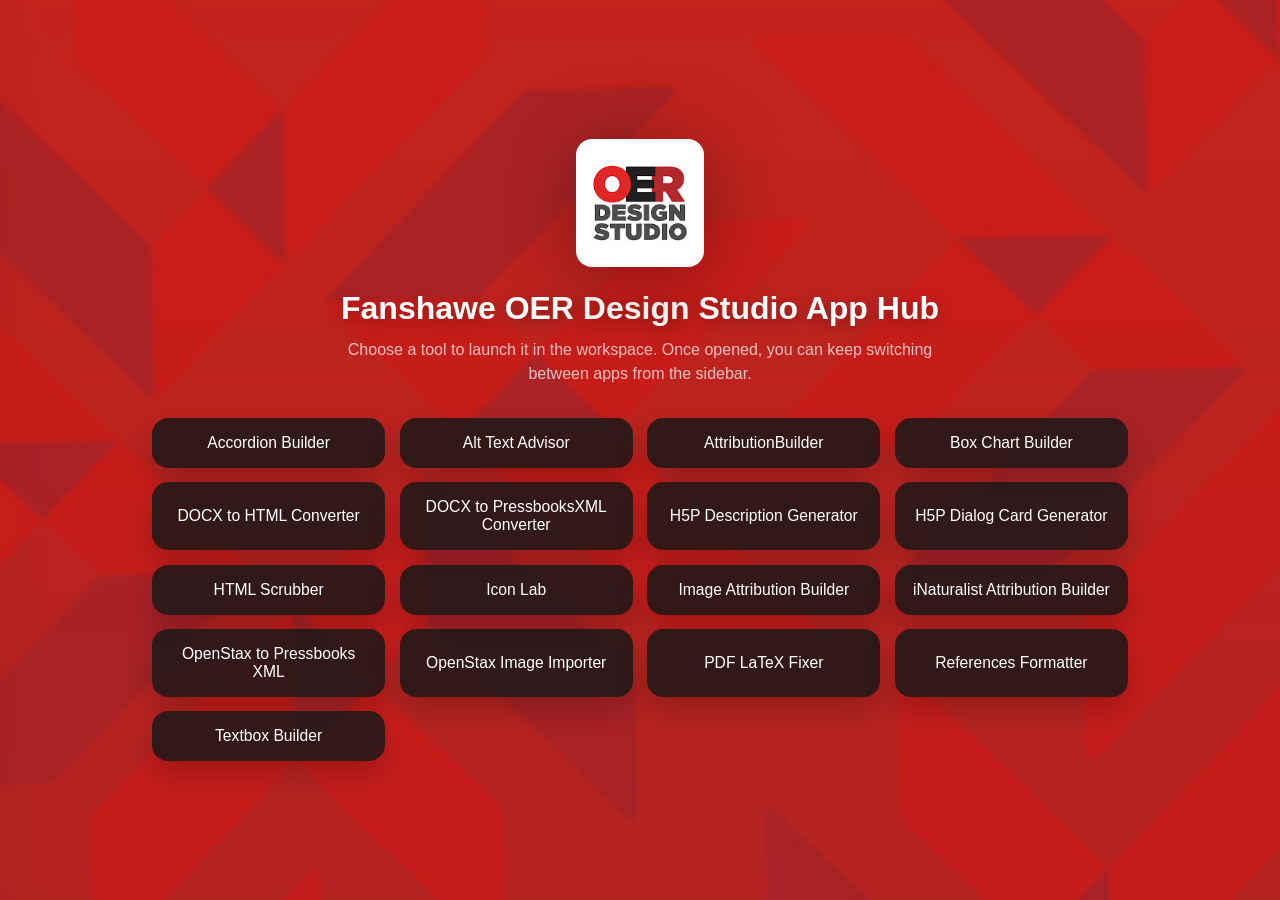
<file: index.html>
<!doctype html>
<!--
MIT License

Copyright (c) 2024 Jason Benoit

Permission is hereby granted, free of charge, to any person obtaining a copy
of this software and associated documentation files (the "Software"), to deal
in the Software without restriction, including without limitation the rights
to use, copy, modify, merge, publish, distribute, sublicense, and/or sell
copies of the Software, and to permit persons to whom the Software is
furnished to do so, subject to the following conditions:

The above copyright notice and this permission notice shall be included in all
copies or substantial portions of the Software.

THE SOFTWARE IS PROVIDED "AS IS", WITHOUT WARRANTY OF ANY KIND, EXPRESS OR
IMPLIED, INCLUDING BUT NOT LIMITED TO THE WARRANTIES OF MERCHANTABILITY,
FITNESS FOR A PARTICULAR PURPOSE AND NONINFRINGEMENT. IN NO EVENT SHALL THE
AUTHORS OR COPYRIGHT HOLDERS BE LIABLE FOR ANY CLAIM, DAMAGES OR OTHER
LIABILITY, WHETHER IN AN ACTION OF CONTRACT, TORT OR OTHERWISE, ARISING FROM,
OUT OF OR IN CONNECTION WITH THE SOFTWARE OR THE USE OR OTHER DEALINGS IN THE
SOFTWARE.
-->
<html lang="en">
  <head>
    <meta charset="UTF-8" />
    <title>AppHub - Fanshawe OER Design Studio</title>
    <meta author="Jason Benoit" />
    <meta name="viewport" content="width=device-width, initial-scale=1.0" />
    <link rel="shortcut icon" href="images/oer_logo.ico" />
    <link rel="stylesheet" href="css/style.css" />
    <!--[if lt IE 9]>
      <script src="http://html5shiv.googlecode.com/svn/trunk/html5.js"></script>
    <![endif]-->
    <script src="js/index.js"></script>
  </head>
  <body onload="startup()">
    <div class="app-shell">
      <aside class="sidebar">
        <button
          class="sidebar-close"
          id="close-sidebar"
          type="button"
          aria-label="Close menu"
        >
          Close
        </button>
        <div class="brand" data-reload-home>
          <span class="side-menu-reload">
            <img class="brand-logo" src="images/oer_logo.png" alt="" />
            <span class="brand-text">
              <span class="brand-title">
                <span class="brand-title-main">Fanshawe</span>
                <span class="brand-title-sub">OER Design Studio</span>
              </span>
              <span class="brand-subtitle">App Hub</span>
            </span>
          </span>
        </div>
        <nav class="app-nav" aria-label="Applications">
          <button
            class="app-button"
            type="button"
            data-app-url="AccordionBuilder"
          >
            Accordion Builder
          </button>
          <button
            class="app-button"
            type="button"
            data-app-url="alt-text-advisor"
          >
            Alt Text Advisor
          </button>
          <button
            class="app-button"
            type="button"
            data-app-url="AttributionBuilder-Online"
          >
            AttributionBuilder
          </button>
          <button
            class="app-button"
            type="button"
            data-app-url="BoxChartBuilder"
          >
            Box Chart Builder
          </button>
          <button
            class="app-button"
            type="button"
            data-app-url="https://fanshawe-oer-design-studio.github.io/docx-to-html-converter/"
          >
            DOCX to HTML Converter
          </button>
          <button class="app-button" type="button" data-app-url="docx2pb-xml">
            DOCX to PressbooksXML Converter
          </button>
          <button
            class="app-button"
            type="button"
            data-app-url="https://h5p-text-description-generator-production-4448.up.railway.app/?v=3"
          >
            H5P Description Generator
          </button>
          <button
            class="app-button"
            type="button"
            data-app-url="h5p-dialog-card-generator"
          >
            H5P Dialog Card Generator
          </button>
          <button class="app-button" type="button" data-app-url="HTML-Scrubber">
            HTML Scrubber
          </button>
          <button class="app-button" type="button" data-app-url="icon-lab">
            Icon Lab
          </button>
          <button
            class="app-button"
            type="button"
            data-app-url="https://pressbooks-image-attributionbuilder-production.up.railway.app/"
          >
            Image Attribution Builder
          </button>
          <button
            class="app-button"
            type="button"
            data-app-url="inaturalist-attribution-builder"
          >
            iNaturalist Attribution Builder
          </button>
          <button
            class="app-button"
            type="button"
            data-app-url="https://openstax-to-pressbooks-xml-production.up.railway.app/"
          >
            OpenStax to Pressbooks XML
          </button>
          <button
            class="app-button"
            type="button"
            data-app-url="https://openstax-image-importer-production.up.railway.app/"
          >
            OpenStax Image Importer
          </button>
          <button
            class="app-button"
            type="button"
            data-app-url="Pressbooks-PDF-LaTeX-Fixer"
          >
            PDF LaTeX Fixer
          </button>
          <button
            class="app-button"
            type="button"
            data-app-url="ReferencesFormatter"
          >
            References Formatter
          </button>
          <button
            class="app-button"
            type="button"
            data-app-url="Textbox-Builder"
          >
            Textbox Builder
          </button>
        </nav>
      </aside>
      <main class="content-panel">
        <div class="mobile-topbar">
          <button
            class="menu-toggle"
            id="menu-toggle"
            type="button"
            aria-label="Open app menu"
          >
            Menu
          </button>
          <button
            class="mobile-title-button"
            type="button"
            data-reload-home
            aria-label="Reload App Hub home"
          >
            <img class="mobile-logo" src="images/oer_logo.png" alt="" />
            <span class="mobile-title">Fanshawe OER Design Studio App Hub</span>
          </button>
        </div>
        <section class="home-view" aria-label="App Hub home">
          <div class="home-card">
            <button
              class="home-logo-button"
              type="button"
              data-reload-home
              aria-label="Reload App Hub home"
            >
              <img
                class="home-logo"
                src="images/oer_logo.png"
                alt="Fanshawe OER Design Studio logo"
              />
            </button>
            <h1 class="home-title">Fanshawe OER Design Studio App Hub</h1>
            <p class="home-subtitle">
              Choose a tool to launch it in the workspace. Once opened, you can
              keep switching between apps from the sidebar.
            </p>
            <div class="home-grid">
              <button
                class="home-app-button"
                type="button"
                data-app-url="AccordionBuilder"
              >
                Accordion Builder
              </button>
              <button
                class="home-app-button"
                type="button"
                data-app-url="alt-text-advisor"
              >
                Alt Text Advisor
              </button>
              <button
                class="home-app-button"
                type="button"
                data-app-url="AttributionBuilder-Online"
              >
                AttributionBuilder
              </button>
              <button
                class="home-app-button"
                type="button"
                data-app-url="BoxChartBuilder"
              >
                Box Chart Builder
              </button>
              <button
                class="home-app-button"
                type="button"
                data-app-url="https://fanshawe-oer-design-studio.github.io/docx-to-html-converter/"
              >
                DOCX to HTML Converter
              </button>
              <button
                class="home-app-button"
                type="button"
                data-app-url="docx2pb-xml"
              >
                DOCX to PressbooksXML Converter
              </button>
              <button
                class="home-app-button"
                type="button"
                data-app-url="https://h5p-text-description-generator-production-4448.up.railway.app/?v=3"
              >
                H5P Description Generator
              </button>
              <button
                class="home-app-button"
                type="button"
                data-app-url="h5p-dialog-card-generator"
              >
                H5P Dialog Card Generator
              </button>
              <button
                class="home-app-button"
                type="button"
                data-app-url="HTML-Scrubber"
              >
                HTML Scrubber
              </button>
              <button
                class="home-app-button"
                type="button"
                data-app-url="icon-lab"
              >
                Icon Lab
              </button>
              <button
                class="home-app-button"
                type="button"
                data-app-url="https://pressbooks-image-attributionbuilder-production.up.railway.app/"
              >
                Image Attribution Builder
              </button>
              <button
                class="home-app-button"
                type="button"
                data-app-url="inaturalist-attribution-builder"
              >
                iNaturalist Attribution Builder
              </button>
              <button
                class="home-app-button"
                type="button"
                data-app-url="https://openstax-to-pressbooks-xml-production.up.railway.app/"
              >
                OpenStax to Pressbooks XML
              </button>
              <button
                class="home-app-button"
                type="button"
                data-app-url="https://openstax-image-importer-production.up.railway.app/"
              >
                OpenStax Image Importer
              </button>
              <button
                class="home-app-button"
                type="button"
                data-app-url="Pressbooks-PDF-LaTeX-Fixer"
              >
                PDF LaTeX Fixer
              </button>
              <button
                class="home-app-button"
                type="button"
                data-app-url="ReferencesFormatter"
              >
                References Formatter
              </button>
              <button
                class="home-app-button"
                type="button"
                data-app-url="Textbox-Builder"
              >
                Textbox Builder
              </button>
            </div>
          </div>
        </section>
        <iframe id="main-frame" src="about:blank" title="App viewer"></iframe>
      </main>
    </div>
  </body>
</html>
</file>
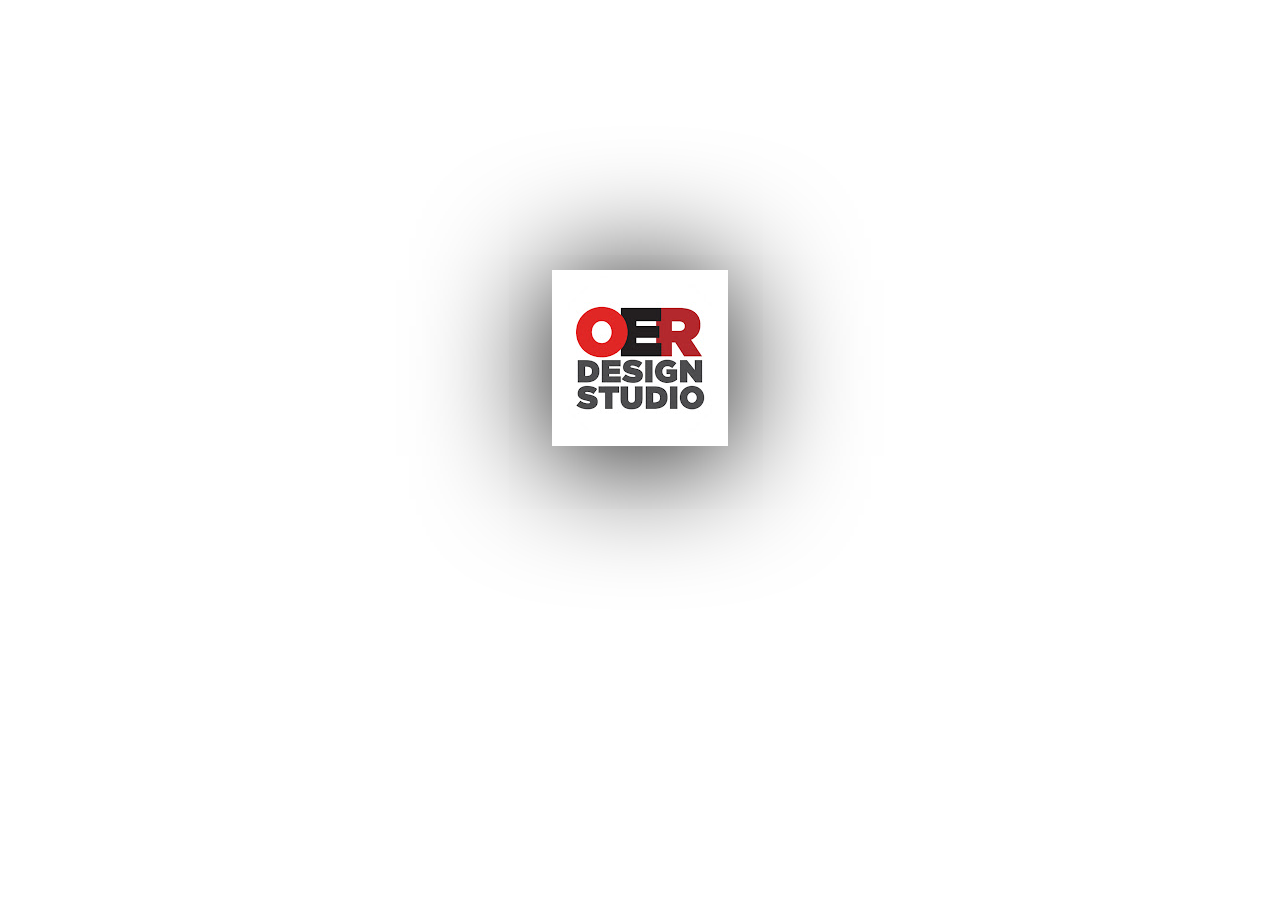
<file: placeholder.html>
<!DOCTYPE html>
<html>
    <head>
        <style>
            body {
                background: transparent;
                margin: 0;
            }

            #oerlogo {

                margin-left: 50%;
                margin-top: 30vh;
                transform: translateX(-50%);
                box-shadow: 0 10px 130px;
            }
        </style>
    </head>
    <body>
        <img src="images/oer_logo.png" id="oerlogo" />
    </body>
</html>
</file>
<file: css/style.css>
:root {
    --sidebar-width: 18rem;
    --sidebar-bg: rgba(24, 24, 24, 0.92);
    --sidebar-border: rgba(255, 255, 255, 0.14);
    --button-bg: rgba(255, 255, 255, 0.08);
    --button-hover: rgba(255, 255, 255, 0.16);
    --button-active: #c41230;
    --text-main: #ffffff;
    --text-muted: rgba(255, 255, 255, 0.72);
    --mobile-bar-bg: rgba(24, 24, 24, 0.88);
}

* {
    box-sizing: border-box;
}

body {
    background-image: linear-gradient(rgba(0, 0, 0, 0.1), rgba(0, 0, 0, 0.1)), url(../images/fanshawe_wallpaper.jpg);
    background-size: cover;
    font-family: Arial, sans-serif;
    margin: 0;
    animation: grow 1s;
    background-position: center center;
    min-height: 100vh;
    color: var(--text-main);
}

@keyframes grow {
    0% {
        background-size: 70% auto;
    }
    100% {
        background-size: 100% auto;
    }
}

.app-shell {
    display: flex;
    min-height: 100vh;
    backdrop-filter: blur(2px);
    position: relative;
}

.app-shell:not(.app-open) .sidebar {
    display: none;
}

.sidebar {
    width: var(--sidebar-width);
    background: var(--sidebar-bg);
    border-right: 1px solid var(--sidebar-border);
    padding: 1.5rem 1rem;
    display: flex;
    flex-direction: column;
    gap: 1.25rem;
    height: 100vh;
    overflow-y: auto;
    box-shadow: 0 0 30px rgba(0, 0, 0, 0.22);
    scrollbar-width: thin;
    scrollbar-color: rgba(255, 255, 255, 0.22) transparent;
}

.sidebar::-webkit-scrollbar {
    width: 0.75rem;
}

.sidebar::-webkit-scrollbar-track {
    background: transparent;
}

.sidebar::-webkit-scrollbar-thumb {
    background: linear-gradient(180deg, rgba(255, 255, 255, 0.22), rgba(255, 255, 255, 0.12));
    border-radius: 999px;
    border: 0.18rem solid transparent;
    background-clip: padding-box;
}

.sidebar::-webkit-scrollbar-thumb:hover {
    background: linear-gradient(180deg, rgba(255, 255, 255, 0.34), rgba(255, 255, 255, 0.18));
    border-radius: 999px;
    border: 0.18rem solid transparent;
    background-clip: padding-box;
}

.sidebar-close {
    display: none;
    align-self: flex-end;
    border: none;
    background: rgba(255, 255, 255, 0.08);
    color: var(--text-main);
    border-radius: 999px;
    padding: 0.45rem 0.75rem;
    cursor: pointer;
    font-size: 0.95rem;
}

.brand {
    padding: 0.25rem 0.5rem 0.75rem;
    border-bottom: 1px solid var(--sidebar-border);
}

.brand .side-menu-reload {
    display: flex;
    align-items: center;
    gap: 0.75rem;
    text-decoration: none;
    color: var(--text-main);
    cursor: pointer;
}

.brand-logo {
    width: 3.1rem;
    height: 3.1rem;
    flex: 0 0 auto;
}

.brand-text {
    min-width: 0;
}

.brand-title {
    display: block;
    font-size: 0.95rem;
    font-weight: 700;
}

.brand-title-main {
    display: block;
    text-transform: uppercase;
    letter-spacing: 0.1em;
    font-size: 1.3rem;
    font-weight: 600;
    width: 100%;
    line-height: 1em;
}

.brand-title-sub {
    display: block;
    line-height: 1em;
}

.brand-subtitle {
    display: block;
    margin-top: 0.15rem;
    color: var(--text-muted);
    font-size: 0.9rem;
    letter-spacing: 0.02em;
}

.app-nav {
    display: flex;
    flex-direction: column;
    gap: 0.55rem;
    overflow-y: auto;
    padding-right: 0.3rem;
}

.app-button {
    width: 100%;
    border: none;
    border-radius: 0.85rem;
    background: var(--button-bg);
    color: var(--text-main);
    text-align: left;
    padding: 0.85rem 0.95rem;
    font-size: 0.97rem;
    cursor: pointer;
    transition: background-color 0.2s ease, transform 0.2s ease, box-shadow 0.2s ease;
}

.app-button:hover,
.app-button:focus-visible {
    background: var(--button-hover);
    transform: translateX(3px);
    outline: none;
}

.app-button.active {
    background: var(--button-active);
    box-shadow: 0 10px 24px rgba(196, 18, 48, 0.28);
}

.content-panel {
    flex: 1;
    padding: 1rem;
    overflow: hidden;
    display: flex;
    position: relative;
}

#main-frame {
    width: 100%;
    height: calc(100vh - 2rem);
    display: block;
    overflow: hidden;
    border: none;
    border-radius: 1.1rem;
    background: transparent;
    box-shadow: 0 22px 50px rgba(0, 0, 0, 0.18);
}

.app-shell:not(.app-open) #main-frame {
    display: none;
}

.mobile-topbar {
    display: none;
}

.menu-toggle {
    border: none;
    background: rgba(255, 255, 255, 0.1);
    color: var(--text-main);
    padding: 0.7rem 0.95rem;
    border-radius: 999px;
    font-size: 0.95rem;
    cursor: pointer;
}

.mobile-title {
    display: flex;
    align-items: center;
    gap: 0.65rem;
    font-size: 1.2rem;
    font-weight: 700;
    letter-spacing: 0.01em;
}

.mobile-title-button {
    display: flex;
    align-items: center;
    gap: 0.65rem;
    padding: 0;
    border: none;
    background: transparent;
    color: var(--text-main);
    font: inherit;
    text-align: left;
    cursor: pointer;
}

.mobile-logo {
    width: 1.9rem;
    height: 1.9rem;
    flex: 0 0 auto;
}

.home-view {
    width: 100%;
    min-height: calc(100vh - 2rem);
    display: flex;
    align-items: center;
    justify-content: center;
    padding: 2rem;
}

.app-shell.app-open .home-view {
    display: none;
}

.home-card {
    width: min(64rem, 100%);
    text-align: center;
    padding: 2rem 1.5rem;
}

.home-logo-button {
    display: inline-block;
    padding: 0;
    border: none;
    background: transparent;
    cursor: pointer;
}

.home-logo {
    width: 8rem;
    max-width: 32vw;
    display: block;
    margin: 0 auto 1.25rem;
    border-radius: 1rem;
    filter: drop-shadow(0 10px 40px rgba(0, 0, 0, 0.35));
}

.home-title {
    margin: 0;
    font-size: 2rem;
    line-height: 1.1;
    text-shadow: 0 4px 18px rgba(0, 0, 0, 0.32);
}

.home-subtitle {
    margin: 0.75rem auto 2rem;
    max-width: 40rem;
    color: var(--text-muted);
    font-size: 1rem;
    line-height: 1.5;
}

.home-grid {
    display: grid;
    grid-template-columns: repeat(auto-fit, minmax(14rem, 1fr));
    gap: 0.9rem;
}

.home-app-button {
    border: none;
    border-radius: 1rem;
    background: rgba(24, 24, 24, 0.84);
    color: var(--text-main);
    text-align: center;
    padding: 1rem 1.05rem;
    font-size: 0.98rem;
    cursor: pointer;
    box-shadow: 0 14px 30px rgba(0, 0, 0, 0.2);
    transition: transform 0.2s ease, background-color 0.2s ease, box-shadow 0.2s ease;
}

.home-app-button:hover,
.home-app-button:focus-visible {
    background: rgba(24, 24, 24, 0.94);
    transform: translateY(-2px);
    box-shadow: 0 18px 34px rgba(0, 0, 0, 0.25);
    outline: none;
}

.home-app-button.active {
    background: var(--button-active);
}

@media (max-width: 900px) {
    body {
        background-attachment: fixed;
    }

    .sidebar {
        position: fixed;
        inset: 0 auto 0 0;
        width: min(82vw, 20rem);
        height: 100vh;
        border-right: 1px solid var(--sidebar-border);
        border-bottom: none;
        z-index: 20;
        transform: translateX(-100%);
        transition: transform 0.25s ease;
    }

    .app-shell.sidebar-open .sidebar {
        transform: translateX(0);
    }

    .sidebar-close {
        display: inline-flex;
        align-items: center;
        justify-content: center;
    }

    .app-nav {
        max-height: none;
    }

    .content-panel {
        padding: 0.75rem;
        flex-direction: column;
        gap: 0.75rem;
    }

    .mobile-topbar {
        display: flex;
        align-items: center;
        justify-content: space-between;
        gap: 0.75rem;
        background: var(--mobile-bar-bg);
        border: 1px solid var(--sidebar-border);
        border-radius: 1rem;
        padding: 0.85rem 1rem;
        box-shadow: 0 16px 32px rgba(0, 0, 0, 0.18);
    }

    .app-shell:not(.app-open) .mobile-topbar {
        display: none;
    }

    .app-shell.sidebar-open .content-panel::before {
        content: "";
        position: fixed;
        inset: 0;
        background: rgba(0, 0, 0, 0.28);
        z-index: 10;
    }

    #main-frame {
        height: calc(100vh - 5.75rem);
        min-height: 0;
        border-radius: 1rem;
    }

    .home-card {
        padding: 1rem 0.25rem 2rem;
    }

    .home-title {
        font-size: 1.6rem;
    }

    .home-subtitle {
        margin-bottom: 1.35rem;
        font-size: 0.95rem;
    }

    .home-grid {
        grid-template-columns: 1fr;
    }
}

@media (max-width: 520px) {
    .sidebar {
        width: 88vw;
    }

    .home-view {
        padding: 1rem 0.75rem 1.5rem;
    }

    .home-logo {
        width: 6.5rem;
    }

    .home-title {
        font-size: 1.35rem;
    }

    .home-app-button,
    .app-button {
        font-size: 0.95rem;
    }
}
</file>
